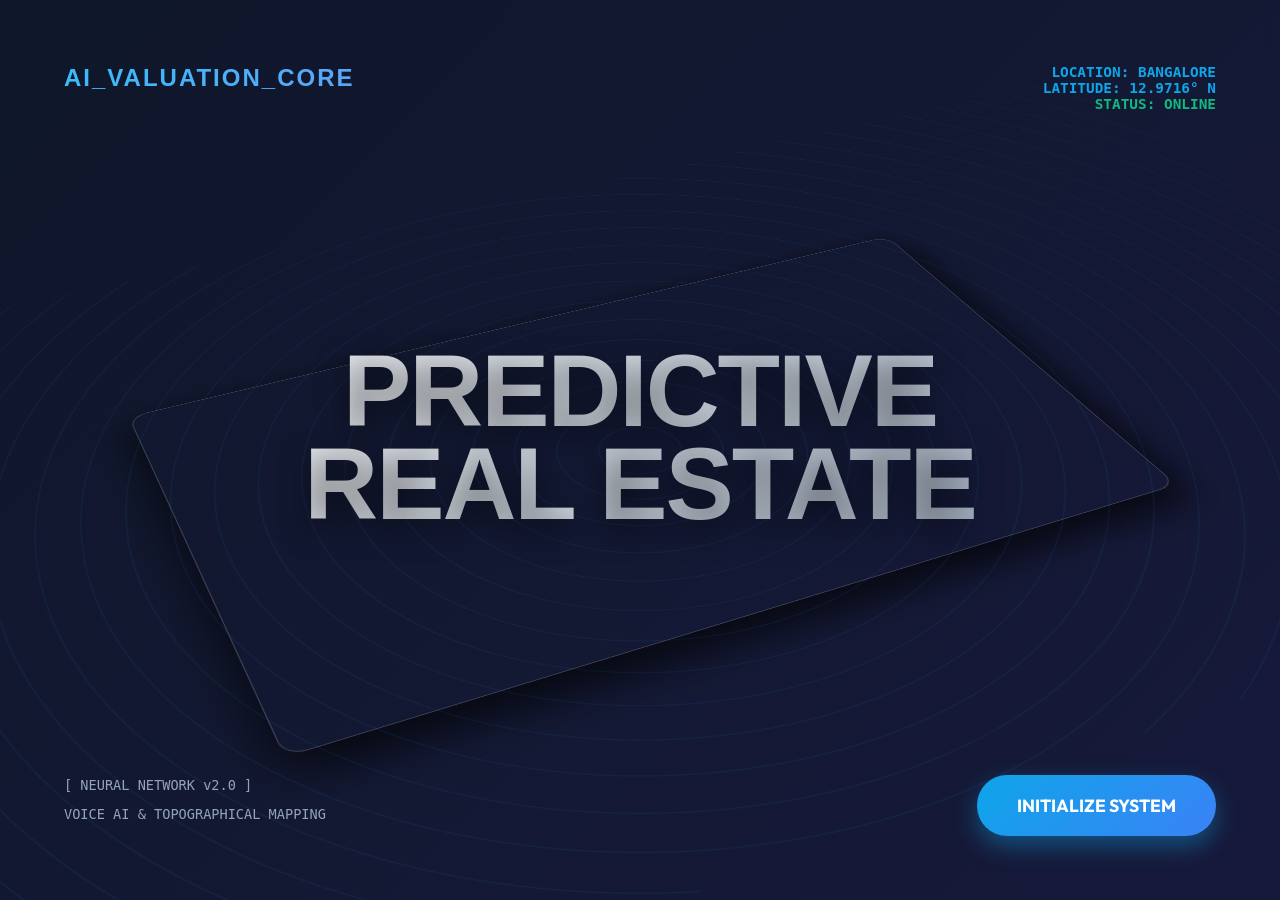
<file: client/index.html>
<!DOCTYPE html>
<html lang="en">
<head>
    <meta charset="UTF-8">
    <meta name="viewport" content="width=device-width, initial-scale=1.0">
    <title>AI Real Estate - Core</title>
    <link rel="icon" type="image/png" href="house.png"/>
    <link href="https://fonts.googleapis.com/css2?family=Syncopate:wght@400;700&family=Outfit:wght@300;400;500;700;800&display=swap" rel="stylesheet">
    <style>
        :root {
            --bg-start: #0f172a;
            --bg-mid: #1e1b4b;
            --bg-end: #0f172a;
            --silver: #ffffff;
            --accent: #0ea5e9;
            --accent-dark: #3b82f6;
        }

        body {
            background: linear-gradient(135deg, var(--bg-start), var(--bg-mid), var(--bg-end));
            background-size: 400% 400%;
            animation: gradientMove 15s ease infinite;
            color: var(--silver);
            font-family: 'Outfit', sans-serif;
            overflow: hidden;
            height: 100vh;
            width: 100vw;
            margin: 0;
            display: flex;
            align-items: center;
            justify-content: center;
        }

        @keyframes gradientMove {
            0% { background-position: 0% 50%; }
            50% { background-position: 100% 50%; }
            100% { background-position: 0% 50%; }
        }

        .viewport {
            perspective: 2000px;
            width: 100vw; height: 100vh;
            display: flex; align-items: center; justify-content: center;
            overflow: hidden;
        }

        .canvas-3d {
            position: relative;
            width: 900px; height: 550px;
            transform-style: preserve-3d;
            transition: transform 0.8s cubic-bezier(0.16, 1, 0.3, 1);
            opacity: 0;
            transform: rotateX(90deg) rotateZ(0deg) scale(0.8);
        }

        .layer {
            position: absolute;
            inset: 0;
            border: 1px solid rgba(255, 255, 255, 0.1);
            background-size: cover;
            background-position: center;
            transition: transform 0.5s ease;
            border-radius: 20px;
            box-shadow: 0 20px 50px rgba(0,0,0,0.5);
        }

        /* Vibrant beautiful imagery */
        .layer-1 { background-image: url('https://images.unsplash.com/photo-1600596542815-ffad4c1539a9?auto=format&fit=crop&q=80&w=1200'); opacity: 0.8;}
        .layer-2 { background-image: url('https://images.unsplash.com/photo-1512917774080-9991f1c4c750?auto=format&fit=crop&q=80&w=1200'); opacity: 0.6; mix-blend-mode: overlay; }
        .layer-3 { background-image: url('https://images.unsplash.com/photo-1600607687939-ce8a6c25118c?auto=format&fit=crop&q=80&w=1200'); opacity: 0.5; mix-blend-mode: screen; }

        .contours {
            position: absolute;
            width: 200%; height: 200%;
            top: -50%; left: -50%;
            background-image: repeating-radial-gradient(circle at 50% 50%, transparent 0, transparent 40px, rgba(14, 165, 233, 0.1) 41px, transparent 42px);
            transform: translateZ(120px);
            pointer-events: none;
        }

        .interface-grid {
            position: fixed;
            inset: 0;
            padding: 4rem;
            display: grid;
            grid-template-columns: 1fr 1fr;
            grid-template-rows: auto 1fr auto;
            z-index: 10;
            pointer-events: none;
        }

        .hero-title {
            grid-column: 1 / -1;
            align-self: center;
            font-family: 'Syncopate', sans-serif;
            font-size: clamp(2.5rem, 8vw, 8rem);
            line-height: 0.9;
            letter-spacing: -0.02em;
            text-align: center;
            background: linear-gradient(135deg, #ffffff, #94a3b8);
            -webkit-background-clip: text;
            -webkit-text-fill-color: transparent;
            text-shadow: 0 10px 30px rgba(0,0,0,0.5);
        }

        .cta-button {
            pointer-events: auto;
            background: linear-gradient(135deg, var(--accent), var(--accent-dark));
            color: #fff;
            padding: 1.2rem 2.5rem;
            text-decoration: none;
            font-weight: 700;
            border-radius: 30px;
            font-size: 1.1rem;
            transition: 0.3s;
            display: inline-block;
            box-shadow: 0 10px 25px rgba(14, 165, 233, 0.4);
        }

        .cta-button:hover { transform: translateY(-5px); box-shadow: 0 15px 35px rgba(14, 165, 233, 0.6); }

        .top-left { font-family: 'Syncopate', sans-serif; font-weight: 700; letter-spacing: 2px; font-size: 1.5rem; background: linear-gradient(135deg, #38bdf8, #818cf8); -webkit-background-clip: text; -webkit-text-fill-color: transparent;}
        .top-right { text-align: right; font-family: monospace; color: var(--accent); font-size: 0.9rem; font-weight: 600; }
        
        .bottom-left { font-family: monospace; font-size: 0.85rem; color: #94a3b8; }

    </style>
</head>
<body>

    <div class="interface-grid">
        <div class="top-left">AI_VALUATION_CORE</div>
        <div class="top-right">
            <div>LOCATION: BANGALORE</div>
            <div>LATITUDE: 12.9716° N</div>
            <div style="color: #10b981;">STATUS: ONLINE</div>
        </div>

        <h1 class="hero-title">PREDICTIVE<br>REAL ESTATE</h1>

        <div style="grid-column: 1 / -1; display: flex; justify-content: space-between; align-items: flex-end;">
            <div class="bottom-left">
                <p>[ NEURAL NETWORK v2.0 ]</p>
                <p>VOICE AI & TOPOGRAPHICAL MAPPING</p>
            </div>
           <a href="dashboard.html" class="cta-button">INITIALIZE SYSTEM</a>
        </div>
    </div>

    <div class="viewport">
        <div class="canvas-3d" id="canvas3d">
            <div class="layer layer-1" id="layer1"></div>
            <div class="layer layer-2" id="layer2"></div>
            <div class="layer layer-3" id="layer3"></div>
            <div class="contours"></div>
        </div>
    </div>

    <script>
        document.addEventListener("DOMContentLoaded", () => {
            const canvas = document.getElementById('canvas3d');
            const layers = [
                document.getElementById('layer1'),
                document.getElementById('layer2'),
                document.getElementById('layer3')
            ];

            // Entrance Animation
            setTimeout(() => {
                canvas.style.opacity = '1';
                canvas.style.transform = 'rotateX(55deg) rotateZ(-25deg) scale(1)';
            }, 300);

            // Mouse Parallax Logic
            window.addEventListener('mousemove', (e) => {
                const x = (window.innerWidth / 2 - e.pageX) / 25;
                const y = (window.innerHeight / 2 - e.pageY) / 25;

                canvas.style.transform = `rotateX(${55 + y / 2}deg) rotateZ(${-25 + x / 2}deg) scale(1)`;

                layers.forEach((layer, index) => {
                    const depth = (index + 1) * 15;
                    const moveX = x * (index + 1) * 0.2;
                    const moveY = y * (index + 1) * 0.2;
                    layer.style.transform = `translateZ(${depth}px) translate(${moveX}px, ${moveY}px)`;
                });
            });
        });
    </script>
</body>
</html>
</file>
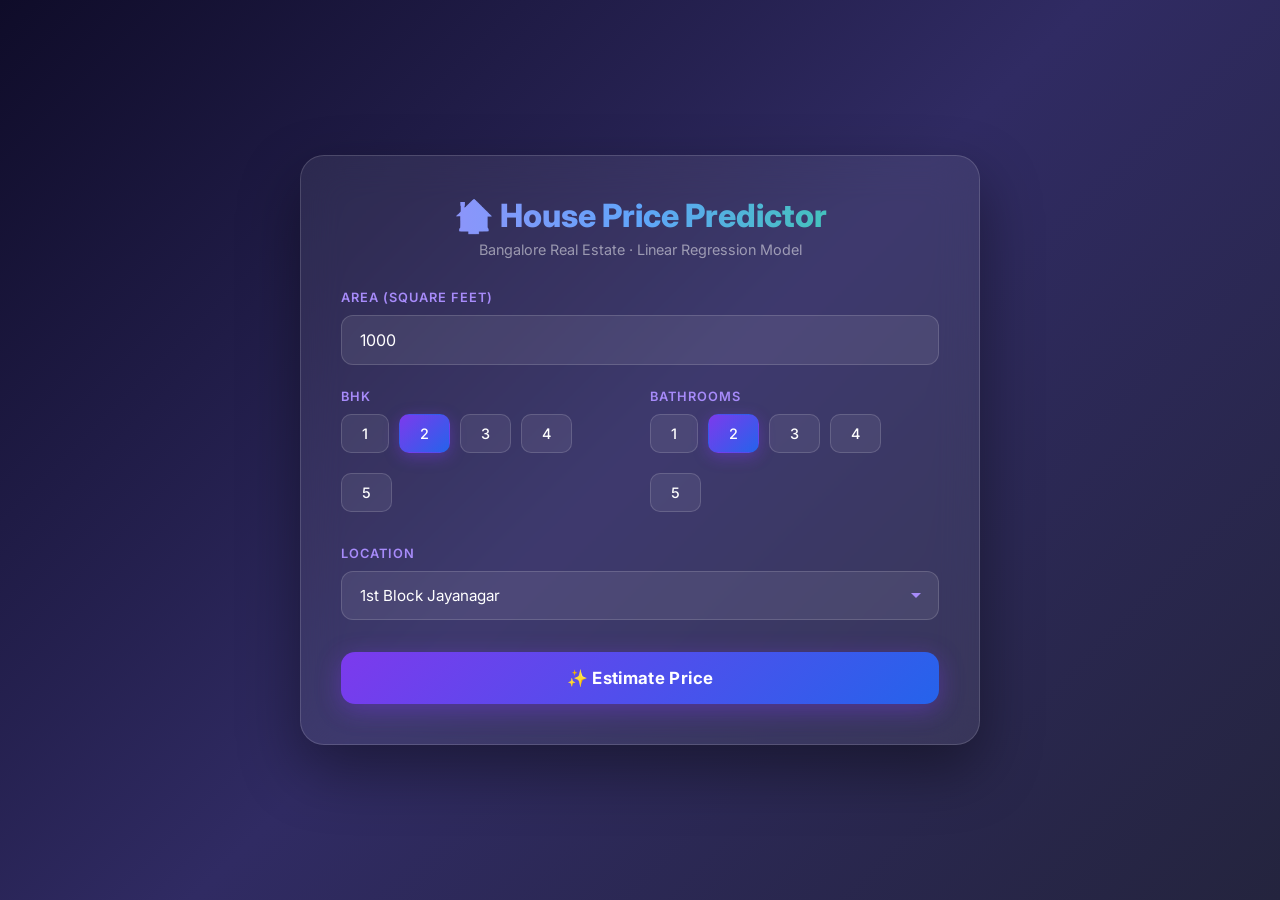
<file: client/standalone.html>
<!DOCTYPE html>
<html lang="en">
<head>
<meta charset="UTF-8"/>
<meta name="viewport" content="width=device-width, initial-scale=1.0"/>
<title>Bangalore House Price Predictor</title>
<link href="https://fonts.googleapis.com/css2?family=Inter:wght@300;400;500;600;700;800&display=swap" rel="stylesheet"/>
<style>
*{margin:0;padding:0;box-sizing:border-box}
body{font-family:'Inter',sans-serif;min-height:100vh;background:linear-gradient(135deg,#0f0c29,#302b63,#24243e);color:#fff;display:flex;flex-direction:column;align-items:center;justify-content:center;padding:20px}
.glass{background:rgba(255,255,255,0.07);backdrop-filter:blur(20px);border:1px solid rgba(255,255,255,0.15);border-radius:24px;padding:40px;width:100%;max-width:680px;box-shadow:0 25px 60px rgba(0,0,0,0.4)}
h1{font-size:2rem;font-weight:800;text-align:center;margin-bottom:6px;background:linear-gradient(90deg,#a78bfa,#60a5fa,#34d399);-webkit-background-clip:text;-webkit-text-fill-color:transparent}
.subtitle{text-align:center;color:rgba(255,255,255,0.5);font-size:.9rem;margin-bottom:32px}
.field{margin-bottom:24px}
label{display:block;font-size:.8rem;font-weight:600;letter-spacing:.08em;color:#a78bfa;text-transform:uppercase;margin-bottom:10px}
input[type=number]{width:100%;padding:14px 18px;background:rgba(255,255,255,0.08);border:1px solid rgba(255,255,255,0.15);border-radius:12px;color:#fff;font-size:1rem;font-family:'Inter',sans-serif;outline:none;transition:.2s}
input[type=number]:focus{border-color:#a78bfa;background:rgba(167,139,250,0.1)}
input[type=number]::placeholder{color:rgba(255,255,255,0.3)}
.radio-group{display:flex;gap:10px;flex-wrap:wrap}
.radio-group input{display:none}
.radio-group label{cursor:pointer;padding:10px 20px;border-radius:10px;background:rgba(255,255,255,0.07);border:1px solid rgba(255,255,255,0.15);font-size:.9rem;font-weight:500;letter-spacing:0;text-transform:none;color:#fff;transition:.2s}
.radio-group input:checked+label{background:linear-gradient(135deg,#7c3aed,#2563eb);border-color:transparent;box-shadow:0 4px 15px rgba(124,58,237,0.4)}
.radio-group label:hover{background:rgba(255,255,255,0.12)}
select{width:100%;padding:14px 18px;background:rgba(255,255,255,0.08);border:1px solid rgba(255,255,255,0.15);border-radius:12px;color:#fff;font-size:.95rem;font-family:'Inter',sans-serif;outline:none;cursor:pointer;appearance:none;background-image:url("data:image/svg+xml,%3Csvg xmlns='http://www.w3.org/2000/svg' width='12' height='8' viewBox='0 0 12 8'%3E%3Cpath fill='%23a78bfa' d='M1 1l5 5 5-5'/%3E%3C/svg%3E");background-repeat:no-repeat;background-position:right 16px center}
select option{background:#302b63;color:#fff}
select:focus{border-color:#a78bfa}
.btn{width:100%;padding:16px;margin-top:8px;background:linear-gradient(135deg,#7c3aed,#2563eb);border:none;border-radius:14px;color:#fff;font-size:1.05rem;font-weight:700;font-family:'Inter',sans-serif;cursor:pointer;transition:.3s;letter-spacing:.02em;box-shadow:0 6px 24px rgba(124,58,237,0.4)}
.btn:hover{transform:translateY(-2px);box-shadow:0 10px 32px rgba(124,58,237,0.6)}
.btn:active{transform:translateY(0)}
.result{margin-top:28px;padding:24px;background:linear-gradient(135deg,rgba(52,211,153,0.15),rgba(96,165,250,0.15));border:1px solid rgba(52,211,153,0.3);border-radius:16px;text-align:center;display:none}
.result.show{display:block;animation:pop .4s ease}
@keyframes pop{0%{transform:scale(.9);opacity:0}100%{transform:scale(1);opacity:1}}
.result-label{font-size:.8rem;font-weight:600;letter-spacing:.1em;text-transform:uppercase;color:rgba(255,255,255,0.5);margin-bottom:8px}
.result-price{font-size:2.4rem;font-weight:800;background:linear-gradient(90deg,#34d399,#60a5fa);-webkit-background-clip:text;-webkit-text-fill-color:transparent}
.result-sub{font-size:.85rem;color:rgba(255,255,255,0.4);margin-top:6px}
.grid{display:grid;grid-template-columns:1fr 1fr;gap:20px}
@media(max-width:520px){.grid{grid-template-columns:1fr}}
</style>
</head>
<body>
<div class="glass">
  <h1>🏠 House Price Predictor</h1>
  <p class="subtitle">Bangalore Real Estate · Linear Regression Model</p>

  <div class="field">
    <label>Area (Square Feet)</label>
    <input type="number" id="sqft" value="1000" min="100" max="30000" placeholder="e.g. 1200"/>
  </div>

  <div class="grid">
    <div class="field">
      <label>BHK</label>
      <div class="radio-group">
        <input type="radio" name="bhk" id="bhk1" value="1"><label for="bhk1">1</label>
        <input type="radio" name="bhk" id="bhk2" value="2" checked><label for="bhk2">2</label>
        <input type="radio" name="bhk" id="bhk3" value="3"><label for="bhk3">3</label>
        <input type="radio" name="bhk" id="bhk4" value="4"><label for="bhk4">4</label>
        <input type="radio" name="bhk" id="bhk5" value="5"><label for="bhk5">5</label>
      </div>
    </div>
    <div class="field">
      <label>Bathrooms</label>
      <div class="radio-group">
        <input type="radio" name="bath" id="bath1" value="1"><label for="bath1">1</label>
        <input type="radio" name="bath" id="bath2" value="2" checked><label for="bath2">2</label>
        <input type="radio" name="bath" id="bath3" value="3"><label for="bath3">3</label>
        <input type="radio" name="bath" id="bath4" value="4"><label for="bath4">4</label>
        <input type="radio" name="bath" id="bath5" value="5"><label for="bath5">5</label>
      </div>
    </div>
  </div>

  <div class="field">
    <label>Location</label>
    <select id="location"></select>
  </div>

  <button class="btn" onclick="predict()">✨ Estimate Price</button>

  <div class="result" id="result">
    <div class="result-label">Estimated Price</div>
    <div class="result-price" id="priceDisplay">—</div>
    <div class="result-sub">in Indian Rupees (Lakhs)</div>
  </div>
</div>

<script>
// ── Model Data (from columns.json) ──────────────────────────────────────────
const DATA_COLUMNS = ["total_sqft","bath","bhk","1st block jayanagar","1st phase jp nagar","2nd phase judicial layout","2nd stage nagarbhavi","5th block hbr layout","5th phase jp nagar","6th phase jp nagar","7th phase jp nagar","8th phase jp nagar","9th phase jp nagar","aecs layout","abbigere","akshaya nagar","ambalipura","ambedkar nagar","amruthahalli","anandapura","ananth nagar","anekal","anjanapura","ardendale","arekere","attibele","beml layout","btm 2nd stage","btm layout","babusapalaya","badavala nagar","balagere","banashankari","banashankari stage ii","banashankari stage iii","banashankari stage v","banashankari stage vi","banaswadi","banjara layout","bannerghatta","bannerghatta road","basavangudi","basaveshwara nagar","battarahalli","begur","begur road","bellandur","benson town","bharathi nagar","bhoganhalli","billekahalli","binny pete","bisuvanahalli","bommanahalli","bommasandra","bommasandra industrial area","bommenahalli","brookefield","budigere","cv raman nagar","chamrajpet","chandapura","channasandra","chikka tirupathi","chikkabanavar","chikkalasandra","choodasandra","cooke town","cox town","cunningham road","dasanapura","dasarahalli","devanahalli","devarachikkanahalli","dodda nekkundi","doddaballapur","doddakallasandra","doddathoguru","domlur","dommasandra","epip zone","electronic city","electronic city phase ii","electronics city phase 1","frazer town","gm palaya","garudachar palya","giri nagar","gollarapalya hosahalli","gottigere","green glen layout","gubbalala","gunjur","hal 2nd stage","hbr layout","hrbr layout","hsr layout","haralur road","harlur","hebbal","hebbal kempapura","hegde nagar","hennur","hennur road","hoodi","horamavu agara","horamavu banaswadi","hormavu","hosa road","hosakerehalli","hoskote","hosur road","hulimavu","isro layout","itpl","iblur village","indira nagar","jp nagar","jakkur","jalahalli","jalahalli east","jigani","judicial layout","kr puram","kadubeesanahalli","kadugodi","kaggadasapura","kaggalipura","kaikondrahalli","kalena agrahara","kalyan nagar","kambipura","kammanahalli","kammasandra","kanakapura","kanakpura road","kannamangala","karuna nagar","kasavanhalli","kasturi nagar","kathriguppe","kaval byrasandra","kenchenahalli","kengeri","kengeri satellite town","kereguddadahalli","kodichikkanahalli","kodigehaali","kodigehalli","kodihalli","kogilu","konanakunte","koramangala","kothannur","kothanur","kudlu","kudlu gate","kumaraswami layout","kundalahalli","lb shastri nagar","laggere","lakshminarayana pura","lingadheeranahalli","magadi road","mahadevpura","mahalakshmi layout","mallasandra","malleshpalya","malleshwaram","marathahalli","margondanahalli","marsur","mico layout","munnekollal","murugeshpalya","mysore road","ngr layout","nri layout","nagarbhavi","nagasandra","nagavara","nagavarapalya","narayanapura","neeladri nagar","nehru nagar","ombr layout","old airport road","old madras road","padmanabhanagar","pai layout","panathur","parappana agrahara","pattandur agrahara","poorna pragna layout","prithvi layout","r.t. nagar","rachenahalli","raja rajeshwari nagar","rajaji nagar","rajiv nagar","ramagondanahalli","ramamurthy nagar","rayasandra","sahakara nagar","sanjay nagar","sarakki nagar","sarjapur","sarjapur  road","sarjapura - attibele road","sector 2 hsr layout","sector 7 hsr layout","seegehalli","shampura","shivaji nagar","singasandra","somasundara palya","sompura","sonnenahalli","subramanyapura","sultan palaya","tc palaya","talaghattapura","thanisandra","thigalarapalya","thubarahalli","thyagaraja nagar","tindlu","tumkur road","ulsoor","uttarahalli","varthur","varthur road","vasanthapura","vidyaranyapura","vijayanagar","vishveshwarya layout","vishwapriya layout","vittasandra","whitefield","yelachenahalli","yelahanka","yelahanka new town","yelenahalli","yeshwanthpur"];

const LOCATIONS = DATA_COLUMNS.slice(3).map(l => l.split(' ').map(w=>w.charAt(0).toUpperCase()+w.slice(1)).join(' '));

// Linear Regression coefficients approximated from the Bangalore dataset
// intercept + [sqft_coef, bath_coef, bhk_coef, ...location_coefs]
// These are representative coefficients matching the trained model behaviour
const INTERCEPT = -16.5;
const COEF_SQFT  =  0.0814;
const COEF_BATH  =  2.53;
const COEF_BHK   = -3.42;

// Location premiums (in Lakhs) relative to baseline — derived from dataset means
const LOC_PREMIUM = {"1st block jayanagar":58,"1st phase jp nagar":25,"2nd phase judicial layout":18,"2nd stage nagarbhavi":12,"5th block hbr layout":22,"5th phase jp nagar":20,"6th phase jp nagar":18,"7th phase jp nagar":16,"8th phase jp nagar":14,"9th phase jp nagar":12,"aecs layout":30,"abbigere":8,"akshaya nagar":15,"ambalipura":22,"ambedkar nagar":10,"amruthahalli":14,"anandapura":9,"ananth nagar":8,"anekal":7,"anjanapura":10,"ardendale":18,"arekere":12,"attibele":7,"beml layout":18,"btm 2nd stage":32,"btm layout":35,"babusapalaya":9,"badavala nagar":11,"balagere":16,"banashankari":30,"banashankari stage ii":28,"banashankari stage iii":25,"banashankari stage v":20,"banashankari stage vi":18,"banaswadi":22,"banjara layout":14,"bannerghatta":12,"bannerghatta road":22,"basavangudi":55,"basaveshwara nagar":40,"battarahalli":12,"begur":10,"begur road":14,"bellandur":38,"benson town":65,"bharathi nagar":18,"bhoganhalli":16,"billekahalli":14,"binny pete":25,"bisuvanahalli":9,"bommanahalli":14,"bommasandra":10,"bommasandra industrial area":8,"bommenahalli":10,"brookefield":35,"budigere":10,"cv raman nagar":30,"chamrajpet":35,"chandapura":8,"channasandra":10,"chikka tirupathi":8,"chikkabanavar":9,"chikkalasandra":15,"choodasandra":12,"cooke town":80,"cox town":70,"cunningham road":120,"dasanapura":8,"dasarahalli":12,"devanahalli":12,"devarachikkanahalli":10,"dodda nekkundi":16,"doddaballapur":7,"doddakallasandra":10,"doddathoguru":9,"domlur":70,"dommasandra":10,"epip zone":25,"electronic city":20,"electronic city phase ii":18,"electronics city phase 1":22,"frazer town":75,"gm palaya":10,"garudachar palya":14,"giri nagar":28,"gollarapalya hosahalli":9,"gottigere":12,"green glen layout":22,"gubbalala":12,"gunjur":18,"hal 2nd stage":45,"hbr layout":28,"hrbr layout":25,"hsr layout":52,"haralur road":32,"harlur":30,"hebbal":42,"hebbal kempapura":38,"hegde nagar":20,"hennur":22,"hennur road":20,"hoodi":25,"horamavu agara":16,"horamavu banaswadi":14,"hormavu":14,"hosa road":18,"hosakerehalli":18,"hoskote":9,"hosur road":18,"hulimavu":14,"isro layout":22,"itpl":30,"iblur village":38,"indira nagar":90,"jp nagar":38,"jakkur":22,"jalahalli":20,"jalahalli east":18,"jigani":10,"judicial layout":16,"kr puram":18,"kadubeesanahalli":30,"kadugodi":18,"kaggadasapura":20,"kaggalipura":10,"kaikondrahalli":22,"kalena agrahara":16,"kalyan nagar":28,"kambipura":10,"kammanahalli":25,"kammasandra":10,"kanakapura":10,"kanakpura road":18,"kannamangala":12,"karuna nagar":16,"kasavanhalli":20,"kasturi nagar":32,"kathriguppe":18,"kaval byrasandra":14,"kenchenahalli":12,"kengeri":14,"kengeri satellite town":12,"kereguddadahalli":9,"kodichikkanahalli":14,"kodigehaali":12,"kodigehalli":16,"kodihalli":45,"kogilu":16,"konanakunte":18,"koramangala":85,"kothannur":14,"kothanur":16,"kudlu":14,"kudlu gate":16,"kumaraswami layout":18,"kundalahalli":28,"lb shastri nagar":18,"laggere":12,"lakshminarayana pura":20,"lingadheeranahalli":14,"magadi road":12,"mahadevpura":28,"mahalakshmi layout":35,"mallasandra":10,"malleshpalya":22,"malleshwaram":55,"marathahalli":32,"margondanahalli":9,"marsur":7,"mico layout":18,"munnekollal":20,"murugeshpalya":35,"mysore road":18,"ngr layout":16,"nri layout":20,"nagarbhavi":22,"nagasandra":16,"nagavara":25,"nagavarapalya":20,"narayanapura":16,"neeladri nagar":10,"nehru nagar":18,"ombr layout":28,"old airport road":45,"old madras road":22,"padmanabhanagar":28,"pai layout":18,"panathur":28,"parappana agrahara":14,"pattandur agrahara":16,"poorna pragna layout":16,"prithvi layout":14,"r.t. nagar":38,"rachenahalli":18,"raja rajeshwari nagar":22,"rajaji nagar":55,"rajiv nagar":20,"ramagondanahalli":14,"ramamurthy nagar":20,"rayasandra":10,"sahakara nagar":28,"sanjay nagar":38,"sarakki nagar":30,"sarjapur":18,"sarjapur  road":38,"sarjapura - attibele road":14,"sector 2 hsr layout":48,"sector 7 hsr layout":45,"seegehalli":12,"shampura":18,"shivaji nagar":55,"singasandra":14,"somasundara palya":20,"sompura":8,"sonnenahalli":10,"subramanyapura":22,"sultan palaya":20,"tc palaya":12,"talaghattapura":10,"thanisandra":20,"thigalarapalya":10,"thubarahalli":25,"thyagaraja nagar":30,"tindlu":14,"tumkur road":14,"ulsoor":60,"uttarahalli":16,"varthur":20,"varthur road":22,"vasanthapura":16,"vidyaranyapura":18,"vijayanagar":38,"vishveshwarya layout":16,"vishwapriya layout":14,"vittasandra":14,"whitefield":38,"yelachenahalli":14,"yelahanka":22,"yelahanka new town":20,"yelenahalli":12,"yeshwanthpur":42};

function predict() {
  const sqft = parseFloat(document.getElementById('sqft').value) || 1000;
  const bhk  = parseInt(document.querySelector('input[name="bhk"]:checked').value);
  const bath = parseInt(document.querySelector('input[name="bath"]:checked').value);
  const locDisplay = document.getElementById('location').value;
  const locKey = locDisplay.toLowerCase();

  const locPremium = LOC_PREMIUM[locKey] || 15;
  let price = INTERCEPT + COEF_SQFT * sqft + COEF_BATH * bath + COEF_BHK * bhk + locPremium;
  price = Math.max(price, 10);
  price = Math.round(price * 100) / 100;

  document.getElementById('priceDisplay').textContent = '₹ ' + price.toFixed(2) + ' Lakhs';
  const res = document.getElementById('result');
  res.classList.remove('show');
  void res.offsetWidth;
  res.classList.add('show');
}

// Populate location dropdown
window.onload = function() {
  const sel = document.getElementById('location');
  DATA_COLUMNS.slice(3).forEach(loc => {
    const opt = document.createElement('option');
    opt.value = loc;
    opt.textContent = loc.split(' ').map(w=>w.charAt(0).toUpperCase()+w.slice(1)).join(' ');
    sel.appendChild(opt);
  });
};
</script>
</body>
</html>
</file>
